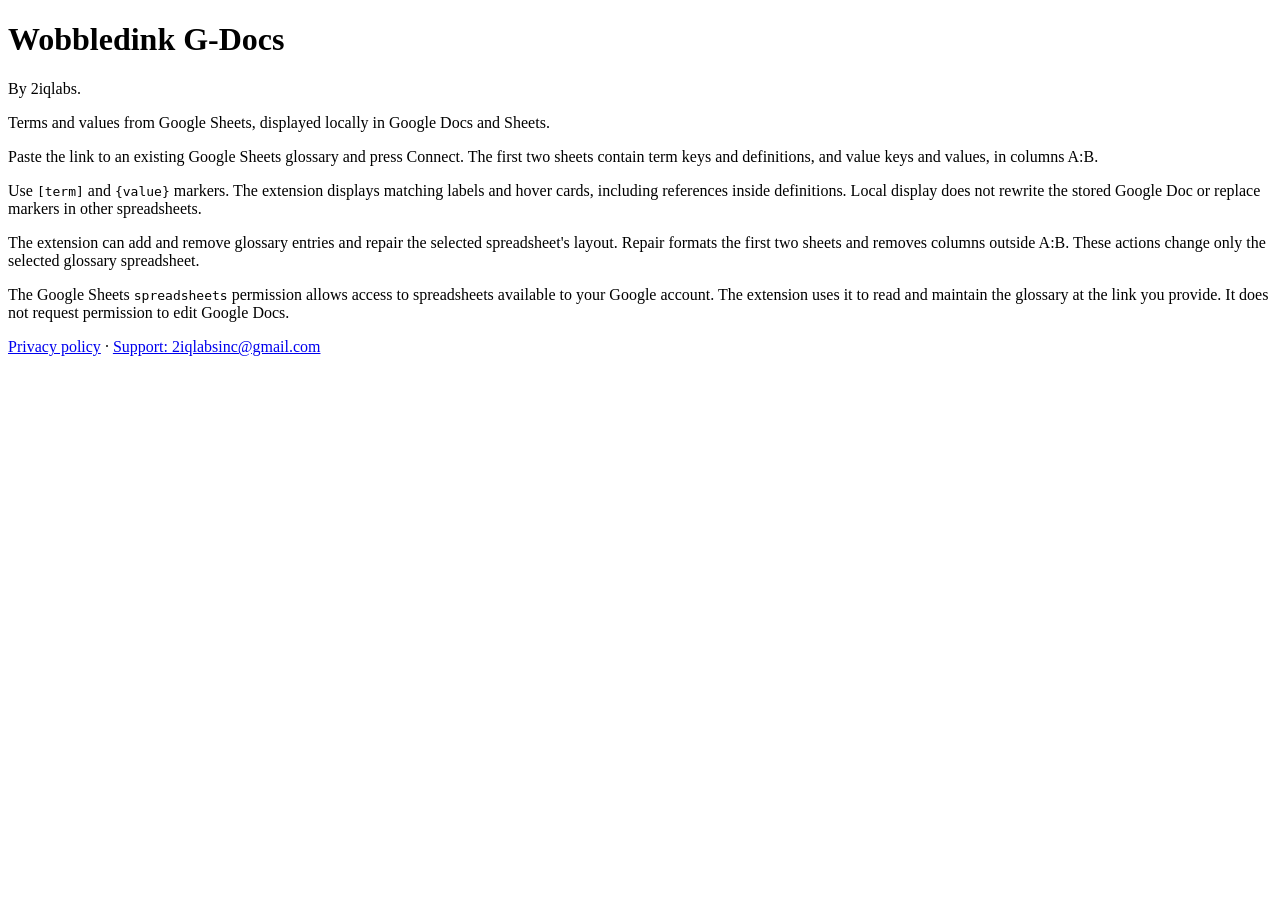
<file: index.html>
<!doctype html>
<html lang="en">
<head>
<meta charset="utf-8">
<meta name="viewport" content="width=device-width, initial-scale=1">
<title>Wobbledink G-Docs by 2iqlabs</title>
</head>
<body>
<h1>Wobbledink G-Docs</h1>
<p>By 2iqlabs.</p>
<p>Terms and values from Google Sheets, displayed locally in Google Docs and Sheets.</p>
<p>Paste the link to an existing Google Sheets glossary and press Connect. The first two sheets contain term keys and definitions, and value keys and values, in columns A:B.</p>
<p>Use <code>[term]</code> and <code>{value}</code> markers. The extension displays matching labels and hover cards, including references inside definitions. Local display does not rewrite the stored Google Doc or replace markers in other spreadsheets.</p>
<p>The extension can add and remove glossary entries and repair the selected spreadsheet's layout. Repair formats the first two sheets and removes columns outside A:B. These actions change only the selected glossary spreadsheet.</p>
<p>The Google Sheets <code>spreadsheets</code> permission allows access to spreadsheets available to your Google account. The extension uses it to read and maintain the glossary at the link you provide. It does not request permission to edit Google Docs.</p>
<p><a href="/privacy">Privacy policy</a> · <a href="mailto:2iqlabsinc@gmail.com">Support: 2iqlabsinc@gmail.com</a></p>
</body>
</html>
</file>
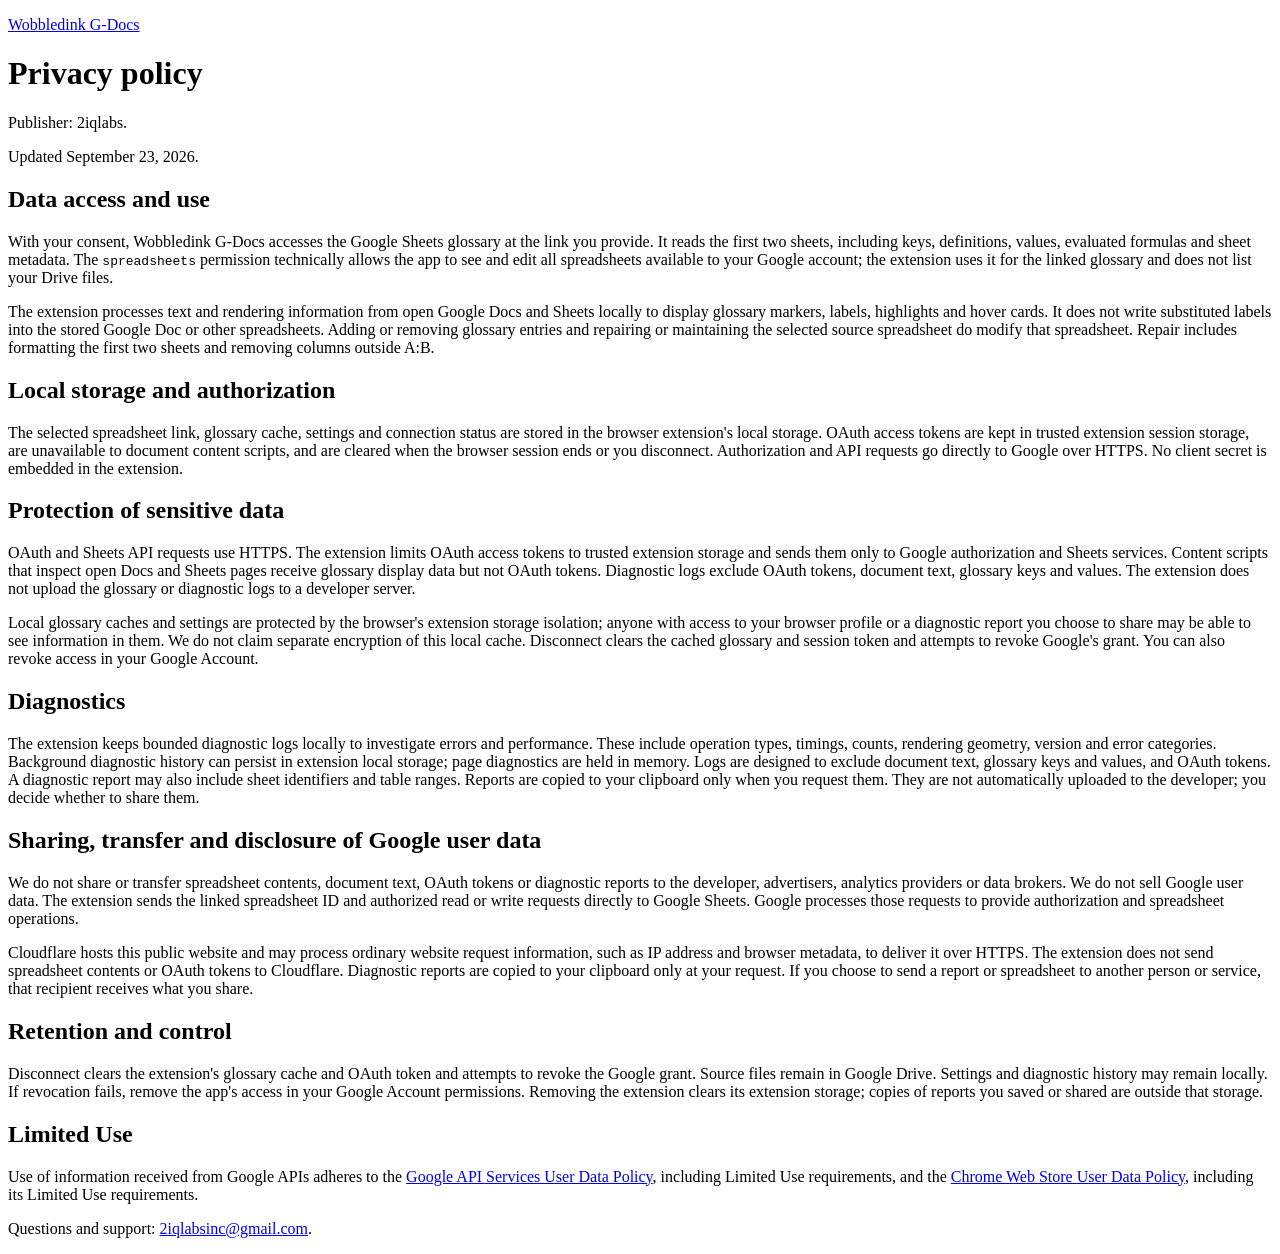
<file: privacy.html>
<!doctype html>
<html lang="en">
<meta charset="utf-8">
<meta name="viewport" content="width=device-width, initial-scale=1">
<title>Privacy policy — Wobbledink G-Docs</title>
<p><a href="/">Wobbledink G-Docs</a></p>
<h1>Privacy policy</h1>
<p>Publisher: 2iqlabs.</p>
<p>Updated September 23, 2026.</p>
<h2>Data access and use</h2>
<p>With your consent, Wobbledink G-Docs accesses the Google Sheets glossary at the link you provide. It reads the first two sheets, including keys, definitions, values, evaluated formulas and sheet metadata. The <code>spreadsheets</code> permission technically allows the app to see and edit all spreadsheets available to your Google account; the extension uses it for the linked glossary and does not list your Drive files.</p>
<p>The extension processes text and rendering information from open Google Docs and Sheets locally to display glossary markers, labels, highlights and hover cards. It does not write substituted labels into the stored Google Doc or other spreadsheets. Adding or removing glossary entries and repairing or maintaining the selected source spreadsheet do modify that spreadsheet. Repair includes formatting the first two sheets and removing columns outside A:B.</p>
<h2>Local storage and authorization</h2>
<p>The selected spreadsheet link, glossary cache, settings and connection status are stored in the browser extension's local storage. OAuth access tokens are kept in trusted extension session storage, are unavailable to document content scripts, and are cleared when the browser session ends or you disconnect. Authorization and API requests go directly to Google over HTTPS. No client secret is embedded in the extension.</p>
<h2>Protection of sensitive data</h2>
<p>OAuth and Sheets API requests use HTTPS. The extension limits OAuth access tokens to trusted extension storage and sends them only to Google authorization and Sheets services. Content scripts that inspect open Docs and Sheets pages receive glossary display data but not OAuth tokens. Diagnostic logs exclude OAuth tokens, document text, glossary keys and values. The extension does not upload the glossary or diagnostic logs to a developer server.</p>
<p>Local glossary caches and settings are protected by the browser's extension storage isolation; anyone with access to your browser profile or a diagnostic report you choose to share may be able to see information in them. We do not claim separate encryption of this local cache. Disconnect clears the cached glossary and session token and attempts to revoke Google's grant. You can also revoke access in your Google Account.</p>
<h2>Diagnostics</h2>
<p>The extension keeps bounded diagnostic logs locally to investigate errors and performance. These include operation types, timings, counts, rendering geometry, version and error categories. Background diagnostic history can persist in extension local storage; page diagnostics are held in memory. Logs are designed to exclude document text, glossary keys and values, and OAuth tokens. A diagnostic report may also include sheet identifiers and table ranges. Reports are copied to your clipboard only when you request them. They are not automatically uploaded to the developer; you decide whether to share them.</p>
<h2>Sharing, transfer and disclosure of Google user data</h2>
<p>We do not share or transfer spreadsheet contents, document text, OAuth tokens or diagnostic reports to the developer, advertisers, analytics providers or data brokers. We do not sell Google user data. The extension sends the linked spreadsheet ID and authorized read or write requests directly to Google Sheets. Google processes those requests to provide authorization and spreadsheet operations.</p>
<p>Cloudflare hosts this public website and may process ordinary website request information, such as IP address and browser metadata, to deliver it over HTTPS. The extension does not send spreadsheet contents or OAuth tokens to Cloudflare. Diagnostic reports are copied to your clipboard only at your request. If you choose to send a report or spreadsheet to another person or service, that recipient receives what you share.</p>
<h2>Retention and control</h2>
<p>Disconnect clears the extension's glossary cache and OAuth token and attempts to revoke the Google grant. Source files remain in Google Drive. Settings and diagnostic history may remain locally. If revocation fails, remove the app's access in your Google Account permissions. Removing the extension clears its extension storage; copies of reports you saved or shared are outside that storage.</p>
<h2>Limited Use</h2>
<p>Use of information received from Google APIs adheres to the <a href="https://developers.google.com/terms/api-services-user-data-policy">Google API Services User Data Policy</a>, including Limited Use requirements, and the <a href="https://developer.chrome.com/docs/webstore/program-policies/user-data-faq">Chrome Web Store User Data Policy</a>, including its Limited Use requirements.</p>
<p>Questions and support: <a href="mailto:2iqlabsinc@gmail.com">2iqlabsinc@gmail.com</a>.</p>
</html>
</file>
